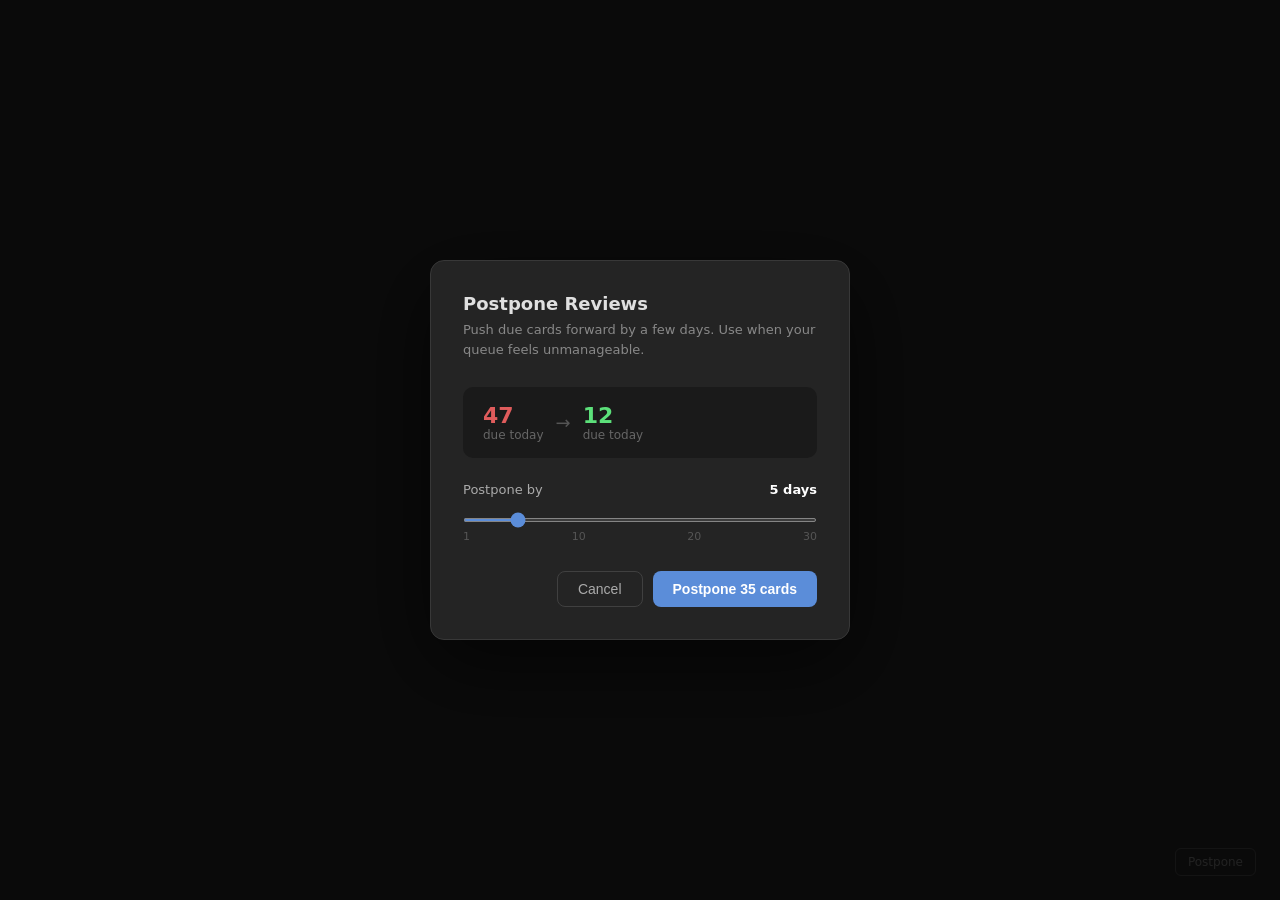
<file: specs/postpone/layout-1-centered-modal.html>
<!DOCTYPE html>
<html lang="en">
<head>
<meta charset="UTF-8">
<title>Layout 1 — Centered Modal</title>
<style>
  * { box-sizing: border-box; margin: 0; padding: 0; }
  body { font-family: system-ui, sans-serif; background: #1a1a1a; color: #e0e0e0; height: 100vh; display: flex; flex-direction: column; }

  /* SRS view background (context) */
  .srs-view {
    flex: 1;
    display: flex;
    flex-direction: column;
    align-items: center;
    justify-content: center;
    gap: 24px;
    filter: blur(2px);
    opacity: 0.4;
    user-select: none;
  }
  .flip-card-mock {
    width: 340px; height: 200px;
    background: #2a2a2a; border-radius: 12px;
    display: flex; align-items: center; justify-content: center;
    font-size: 42px; border: 1px solid #333;
  }
  .srs-controls-mock { display: flex; gap: 16px; }
  .btn-mock { padding: 10px 28px; border-radius: 8px; background: #333; border: 1px solid #444; color: #888; font-size: 14px; }
  .postpone-btn-mock { position: fixed; bottom: 24px; right: 24px; font-size: 12px; color: #555; background: none; border: 1px solid #333; border-radius: 6px; padding: 6px 12px; }

  /* Overlay */
  .overlay {
    position: fixed; inset: 0;
    background: rgba(0,0,0,0.6);
    display: flex; align-items: center; justify-content: center;
  }

  /* Dialog */
  .dialog {
    background: #242424;
    border: 1px solid #383838;
    border-radius: 14px;
    padding: 32px;
    width: 420px;
    box-shadow: 0 24px 80px rgba(0,0,0,0.6);
  }
  .dialog h2 { font-size: 18px; font-weight: 600; margin-bottom: 6px; }
  .dialog p { font-size: 13px; color: #888; margin-bottom: 28px; line-height: 1.5; }

  .readout {
    background: #1a1a1a;
    border-radius: 10px;
    padding: 16px 20px;
    margin-bottom: 24px;
    display: flex;
    align-items: center;
    gap: 12px;
    font-size: 15px;
  }
  .readout .before { color: #e05c5c; font-weight: 600; font-size: 22px; }
  .readout .arrow { color: #555; font-size: 18px; }
  .readout .after { color: #5ce07a; font-weight: 600; font-size: 22px; }
  .readout .label { color: #666; font-size: 12px; }

  .slider-row { margin-bottom: 10px; }
  .slider-row label { font-size: 13px; color: #aaa; display: flex; justify-content: space-between; margin-bottom: 10px; }
  .slider-row label span { color: #fff; font-weight: 600; }
  input[type=range] {
    width: 100%; accent-color: #5b8dd9;
    height: 4px; cursor: pointer;
  }
  .slider-ticks { display: flex; justify-content: space-between; font-size: 11px; color: #555; margin-top: 4px; margin-bottom: 28px; }

  .actions { display: flex; gap: 10px; justify-content: flex-end; }
  .btn-cancel { padding: 9px 20px; border-radius: 8px; background: none; border: 1px solid #404040; color: #aaa; font-size: 14px; cursor: pointer; }
  .btn-confirm { padding: 9px 20px; border-radius: 8px; background: #5b8dd9; border: none; color: #fff; font-size: 14px; font-weight: 600; cursor: pointer; }

  .label-row { display: flex; justify-content: space-between; align-items: flex-end; margin-bottom: 4px; }
</style>
</head>
<body>

<!-- SRS view behind (blurred for context) -->
<div class="srs-view">
  <div class="flip-card-mock">שָׁלוֹם</div>
  <div class="srs-controls-mock">
    <div class="btn-mock">Wrong</div>
    <div class="btn-mock">Right</div>
  </div>
</div>
<div class="postpone-btn-mock">Postpone</div>

<!-- Modal overlay -->
<div class="overlay">
  <div class="dialog">
    <h2>Postpone Reviews</h2>
    <p>Push due cards forward by a few days. Use when your queue feels unmanageable.</p>

    <div class="readout">
      <div>
        <div class="before">47</div>
        <div class="label">due today</div>
      </div>
      <div class="arrow">→</div>
      <div>
        <div class="after">12</div>
        <div class="label">due today</div>
      </div>
    </div>

    <div class="slider-row">
      <label>
        Postpone by
        <span>5 days</span>
      </label>
      <input type="range" min="1" max="30" value="5">
      <div class="slider-ticks"><span>1</span><span>10</span><span>20</span><span>30</span></div>
    </div>

    <div class="actions">
      <button class="btn-cancel">Cancel</button>
      <button class="btn-confirm">Postpone 35 cards</button>
    </div>
  </div>
</div>

</body>
</html>
</file>
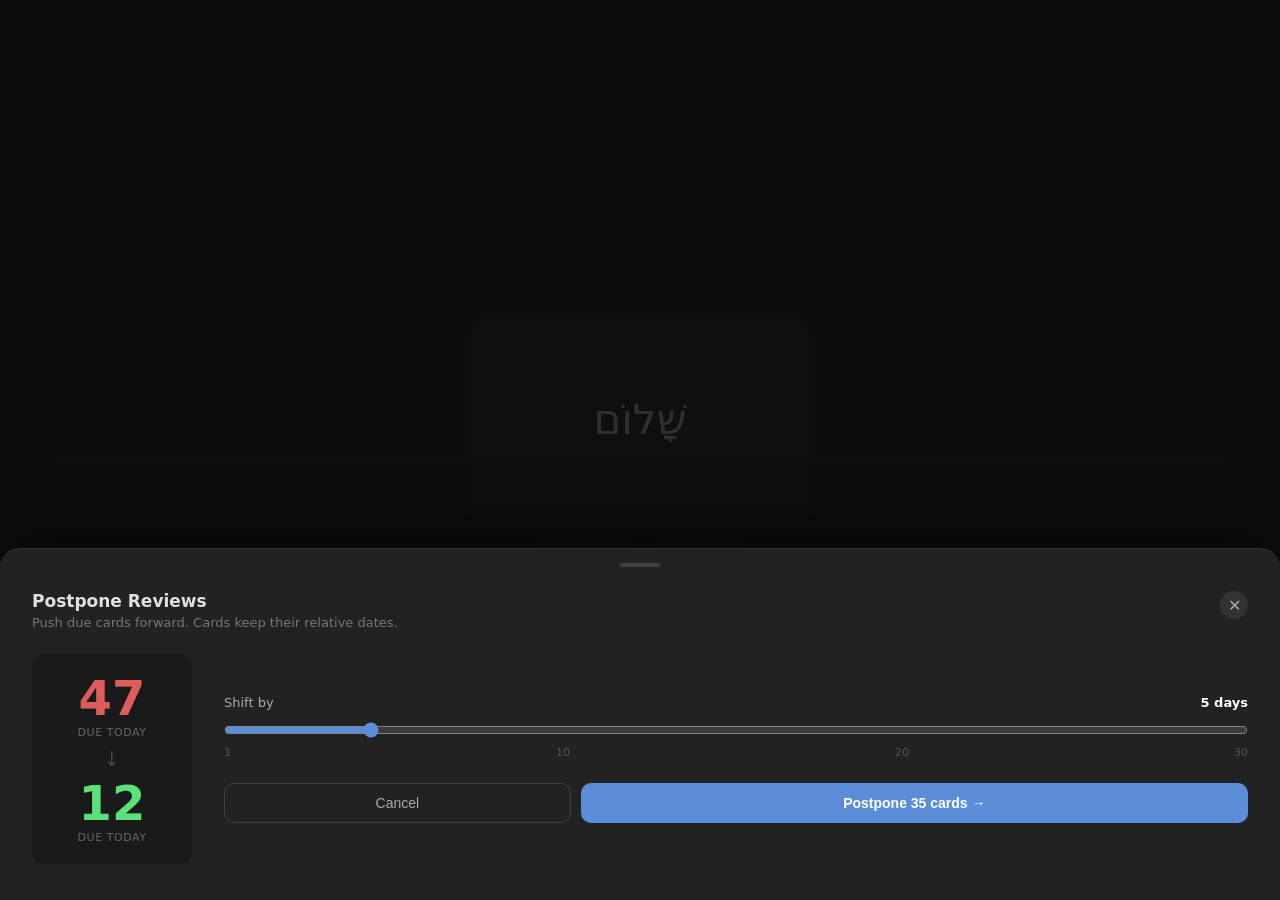
<file: specs/postpone/layout-2-bottom-sheet.html>
<!DOCTYPE html>
<html lang="en">
<head>
<meta charset="UTF-8">
<title>Layout 2 — Bottom Sheet</title>
<style>
  * { box-sizing: border-box; margin: 0; padding: 0; }
  body { font-family: system-ui, sans-serif; background: #1a1a1a; color: #e0e0e0; height: 100vh; display: flex; flex-direction: column; overflow: hidden; }

  .srs-view {
    flex: 1;
    display: flex;
    flex-direction: column;
    align-items: center;
    justify-content: center;
    gap: 24px;
    opacity: 0.35;
    user-select: none;
  }
  .flip-card-mock {
    width: 340px; height: 200px;
    background: #2a2a2a; border-radius: 12px;
    display: flex; align-items: center; justify-content: center;
    font-size: 42px; border: 1px solid #333;
  }
  .srs-controls-mock { display: flex; gap: 16px; }
  .btn-mock { padding: 10px 28px; border-radius: 8px; background: #333; border: 1px solid #444; color: #888; font-size: 14px; }

  /* Dim overlay above sheet */
  .overlay {
    position: fixed; inset: 0;
    background: rgba(0,0,0,0.5);
  }

  /* Bottom sheet */
  .sheet {
    position: fixed;
    bottom: 0; left: 0; right: 0;
    background: #222;
    border-top: 1px solid #333;
    border-radius: 20px 20px 0 0;
    padding: 0 32px 36px;
    box-shadow: 0 -16px 60px rgba(0,0,0,0.5);
  }

  .drag-handle {
    width: 40px; height: 4px;
    background: #404040; border-radius: 2px;
    margin: 14px auto 24px;
  }

  .sheet-header {
    display: flex;
    justify-content: space-between;
    align-items: flex-start;
    margin-bottom: 24px;
  }
  .sheet-header h2 { font-size: 17px; font-weight: 600; }
  .sheet-header p { font-size: 13px; color: #777; margin-top: 4px; }
  .close-btn { background: #333; border: none; color: #aaa; width: 28px; height: 28px; border-radius: 50%; cursor: pointer; font-size: 16px; display: flex; align-items: center; justify-content: center; }

  /* Two-column layout */
  .sheet-body { display: flex; gap: 32px; align-items: center; }

  .readout {
    flex: 0 0 auto;
    background: #1a1a1a;
    border-radius: 12px;
    padding: 20px 24px;
    text-align: center;
    min-width: 160px;
  }
  .readout .num { font-size: 48px; font-weight: 700; line-height: 1; }
  .readout .num.before { color: #e05c5c; }
  .readout .num.after { color: #5ce07a; }
  .readout .lbl { font-size: 11px; color: #666; margin-top: 4px; text-transform: uppercase; letter-spacing: 0.05em; }
  .readout .arrow-row { font-size: 20px; color: #444; margin: 8px 0; }

  .controls { flex: 1; }
  .controls label { font-size: 13px; color: #aaa; display: flex; justify-content: space-between; margin-bottom: 12px; }
  .controls label strong { color: #fff; }
  input[type=range] { width: 100%; accent-color: #5b8dd9; cursor: pointer; }
  .slider-ticks { display: flex; justify-content: space-between; font-size: 11px; color: #555; margin-top: 4px; margin-bottom: 24px; }

  .actions { display: flex; gap: 10px; }
  .btn-cancel { flex: 1; padding: 11px; border-radius: 10px; background: none; border: 1px solid #404040; color: #aaa; font-size: 14px; cursor: pointer; }
  .btn-confirm { flex: 2; padding: 11px; border-radius: 10px; background: #5b8dd9; border: none; color: #fff; font-size: 14px; font-weight: 600; cursor: pointer; }
</style>
</head>
<body>

<div class="srs-view">
  <div class="flip-card-mock">שָׁלוֹם</div>
  <div class="srs-controls-mock">
    <div class="btn-mock">Wrong</div>
    <div class="btn-mock">Right</div>
  </div>
</div>

<div class="overlay"></div>

<div class="sheet">
  <div class="drag-handle"></div>

  <div class="sheet-header">
    <div>
      <h2>Postpone Reviews</h2>
      <p>Push due cards forward. Cards keep their relative dates.</p>
    </div>
    <button class="close-btn">✕</button>
  </div>

  <div class="sheet-body">
    <div class="readout">
      <div class="num before">47</div>
      <div class="lbl">due today</div>
      <div class="arrow-row">↓</div>
      <div class="num after">12</div>
      <div class="lbl">due today</div>
    </div>

    <div class="controls">
      <label>
        Shift by
        <strong>5 days</strong>
      </label>
      <input type="range" min="1" max="30" value="5">
      <div class="slider-ticks"><span>1</span><span>10</span><span>20</span><span>30</span></div>

      <div class="actions">
        <button class="btn-cancel">Cancel</button>
        <button class="btn-confirm">Postpone 35 cards →</button>
      </div>
    </div>
  </div>
</div>

</body>
</html>
</file>
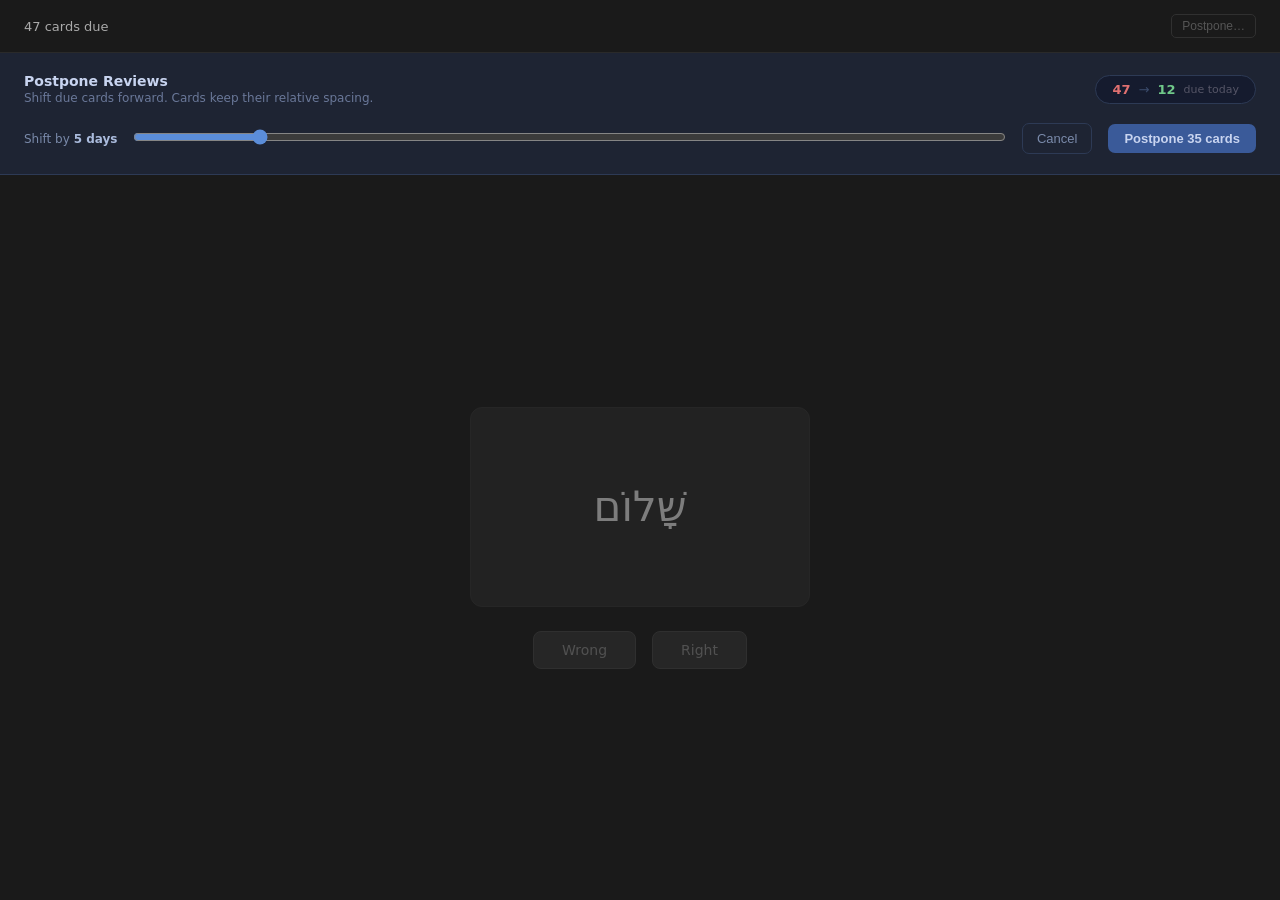
<file: specs/postpone/layout-3-inline-banner.html>
<!DOCTYPE html>
<html lang="en">
<head>
<meta charset="UTF-8">
<title>Layout 3 — Inline Banner (no overlay)</title>
<style>
  * { box-sizing: border-box; margin: 0; padding: 0; }
  body { font-family: system-ui, sans-serif; background: #1a1a1a; color: #e0e0e0; height: 100vh; display: flex; flex-direction: column; }

  /* Minimal SRS header context */
  .srs-header {
    display: flex; align-items: center; justify-content: space-between;
    padding: 14px 24px;
    border-bottom: 1px solid #2a2a2a;
    font-size: 13px; color: #666;
  }
  .srs-header .queue-count { color: #aaa; }
  .postpone-trigger {
    font-size: 12px; color: #555; background: none;
    border: 1px solid #303030; border-radius: 5px;
    padding: 4px 10px; cursor: pointer;
  }
  .postpone-trigger:hover { color: #888; border-color: #444; }

  /* Banner — slides in below header, no overlay */
  .banner {
    background: #1e2433;
    border-bottom: 1px solid #2d3a55;
    padding: 20px 24px;
  }

  .banner-top {
    display: flex;
    align-items: center;
    gap: 20px;
    margin-bottom: 18px;
  }
  .banner-top h3 { font-size: 14px; font-weight: 600; color: #c8d4f0; }
  .banner-top p { font-size: 12px; color: #6a7899; margin-top: 2px; }

  /* Readout as a pill */
  .readout-pill {
    margin-left: auto;
    background: #151b2e;
    border: 1px solid #2d3a55;
    border-radius: 20px;
    padding: 6px 16px;
    display: flex;
    align-items: center;
    gap: 8px;
    font-size: 13px;
    white-space: nowrap;
  }
  .readout-pill .before { color: #e07070; font-weight: 700; }
  .readout-pill .sep { color: #3a4a6a; }
  .readout-pill .after { color: #70c98a; font-weight: 700; }
  .readout-pill .lbl { color: #556; font-size: 11px; }

  .banner-controls {
    display: flex;
    align-items: center;
    gap: 16px;
  }
  .banner-controls label { font-size: 12px; color: #7a8aaa; white-space: nowrap; }
  .banner-controls label strong { color: #aabbdd; }
  input[type=range] { flex: 1; accent-color: #5b8dd9; cursor: pointer; }
  .slider-ticks { display: flex; justify-content: space-between; font-size: 10px; color: #3a4a6a; min-width: 200px; }

  .btn-cancel { padding: 7px 14px; border-radius: 7px; background: none; border: 1px solid #2d3a55; color: #7a8aaa; font-size: 13px; cursor: pointer; white-space: nowrap; }
  .btn-confirm { padding: 7px 16px; border-radius: 7px; background: #3a5a99; border: none; color: #c8d4f0; font-size: 13px; font-weight: 600; cursor: pointer; white-space: nowrap; }

  .slider-wrap { flex: 1; }
  .slider-wrap input { width: 100%; }

  /* SRS view below banner */
  .srs-view {
    flex: 1;
    display: flex;
    flex-direction: column;
    align-items: center;
    justify-content: center;
    gap: 24px;
    opacity: 0.5;
    user-select: none;
  }
  .flip-card-mock {
    width: 340px; height: 200px;
    background: #2a2a2a; border-radius: 12px;
    display: flex; align-items: center; justify-content: center;
    font-size: 42px; border: 1px solid #333;
  }
  .srs-controls-mock { display: flex; gap: 16px; }
  .btn-mock { padding: 10px 28px; border-radius: 8px; background: #333; border: 1px solid #444; color: #888; font-size: 14px; }
</style>
</head>
<body>

<div class="srs-header">
  <span class="queue-count">47 cards due</span>
  <button class="postpone-trigger">Postpone…</button>
</div>

<!-- Inline banner — no overlay, content visible behind -->
<div class="banner">
  <div class="banner-top">
    <div>
      <h3>Postpone Reviews</h3>
      <p>Shift due cards forward. Cards keep their relative spacing.</p>
    </div>
    <div class="readout-pill">
      <span class="before">47</span>
      <span class="sep">→</span>
      <span class="after">12</span>
      <span class="lbl">due today</span>
    </div>
  </div>

  <div class="banner-controls">
    <label>Shift by <strong>5 days</strong></label>
    <div class="slider-wrap">
      <input type="range" min="1" max="30" value="5">
    </div>
    <button class="btn-cancel">Cancel</button>
    <button class="btn-confirm">Postpone 35 cards</button>
  </div>
</div>

<div class="srs-view">
  <div class="flip-card-mock">שָׁלוֹם</div>
  <div class="srs-controls-mock">
    <div class="btn-mock">Wrong</div>
    <div class="btn-mock">Right</div>
  </div>
</div>

</body>
</html>
</file>
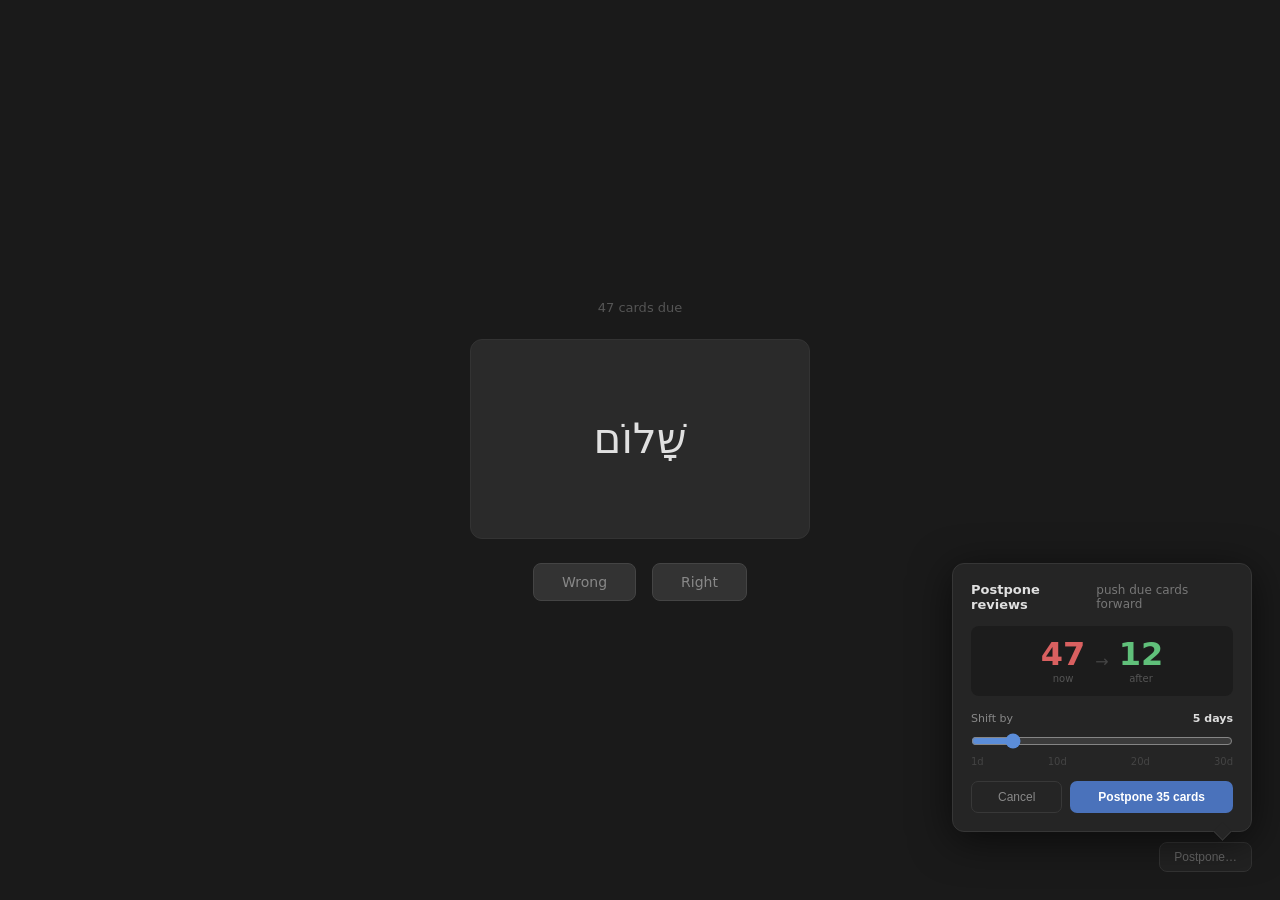
<file: specs/postpone/layout-4-compact-popover.html>
<!DOCTYPE html>
<html lang="en">
<head>
<meta charset="UTF-8">
<title>Layout 4 — Compact Popover</title>
<style>
  * { box-sizing: border-box; margin: 0; padding: 0; }
  body { font-family: system-ui, sans-serif; background: #1a1a1a; color: #e0e0e0; height: 100vh; display: flex; flex-direction: column; }

  .srs-view {
    flex: 1;
    display: flex;
    flex-direction: column;
    align-items: center;
    justify-content: center;
    gap: 24px;
    user-select: none;
  }
  .queue-label { font-size: 13px; color: #555; }
  .flip-card-mock {
    width: 340px; height: 200px;
    background: #2a2a2a; border-radius: 12px;
    display: flex; align-items: center; justify-content: center;
    font-size: 42px; border: 1px solid #333;
  }
  .srs-controls-mock { display: flex; gap: 16px; }
  .btn-mock { padding: 10px 28px; border-radius: 8px; background: #333; border: 1px solid #444; color: #888; font-size: 14px; }

  /* Postpone button — bottom-right corner, small */
  .postpone-anchor {
    position: fixed;
    bottom: 28px; right: 28px;
  }

  .postpone-trigger {
    font-size: 12px; color: #666;
    background: #222; border: 1px solid #333;
    border-radius: 8px; padding: 7px 14px;
    cursor: pointer; display: block;
  }

  /* Popover above the button */
  .popover {
    position: absolute;
    bottom: calc(100% + 10px);
    right: 0;
    width: 300px;
    background: #252525;
    border: 1px solid #363636;
    border-radius: 12px;
    padding: 18px;
    box-shadow: 0 8px 40px rgba(0,0,0,0.6);
  }

  /* Arrow pointing down toward button */
  .popover::after {
    content: '';
    position: absolute;
    bottom: -7px; right: 22px;
    width: 12px; height: 12px;
    background: #252525;
    border-right: 1px solid #363636;
    border-bottom: 1px solid #363636;
    transform: rotate(45deg);
  }

  .popover-title {
    font-size: 13px; font-weight: 600;
    margin-bottom: 14px;
    display: flex; justify-content: space-between; align-items: center;
  }
  .popover-title span { color: #777; font-weight: 400; font-size: 12px; }

  /* Big number readout */
  .readout {
    display: flex;
    align-items: center;
    justify-content: center;
    gap: 10px;
    margin-bottom: 16px;
    background: #1c1c1c;
    border-radius: 8px;
    padding: 12px;
  }
  .num { font-size: 32px; font-weight: 700; line-height: 1; }
  .num.before { color: #d96060; }
  .num.after { color: #60c07a; }
  .arrow { font-size: 16px; color: #444; }
  .lbl { font-size: 10px; color: #555; text-align: center; margin-top: 3px; }

  .slider-section { margin-bottom: 14px; }
  .slider-label { font-size: 11px; color: #888; display: flex; justify-content: space-between; margin-bottom: 8px; }
  .slider-label strong { color: #ddd; }
  input[type=range] { width: 100%; accent-color: #5b8dd9; cursor: pointer; }
  .ticks { display: flex; justify-content: space-between; font-size: 10px; color: #444; margin-top: 3px; }

  .popover-actions { display: flex; gap: 8px; }
  .btn-cancel { flex: 1; padding: 8px; border-radius: 7px; background: none; border: 1px solid #383838; color: #888; font-size: 12px; cursor: pointer; }
  .btn-confirm { flex: 2; padding: 8px; border-radius: 7px; background: #4a72bb; border: none; color: #fff; font-size: 12px; font-weight: 600; cursor: pointer; }
</style>
</head>
<body>

<div class="srs-view">
  <div class="queue-label">47 cards due</div>
  <div class="flip-card-mock">שָׁלוֹם</div>
  <div class="srs-controls-mock">
    <div class="btn-mock">Wrong</div>
    <div class="btn-mock">Right</div>
  </div>
</div>

<!-- Anchor in corner -->
<div class="postpone-anchor">

  <!-- Popover -->
  <div class="popover">
    <div class="popover-title">
      Postpone reviews
      <span>push due cards forward</span>
    </div>

    <div class="readout">
      <div>
        <div class="num before">47</div>
        <div class="lbl">now</div>
      </div>
      <div class="arrow">→</div>
      <div>
        <div class="num after">12</div>
        <div class="lbl">after</div>
      </div>
    </div>

    <div class="slider-section">
      <div class="slider-label">Shift by <strong>5 days</strong></div>
      <input type="range" min="1" max="30" value="5">
      <div class="ticks"><span>1d</span><span>10d</span><span>20d</span><span>30d</span></div>
    </div>

    <div class="popover-actions">
      <button class="btn-cancel">Cancel</button>
      <button class="btn-confirm">Postpone 35 cards</button>
    </div>
  </div>

  <button class="postpone-trigger">Postpone…</button>
</div>

</body>
</html>
</file>
